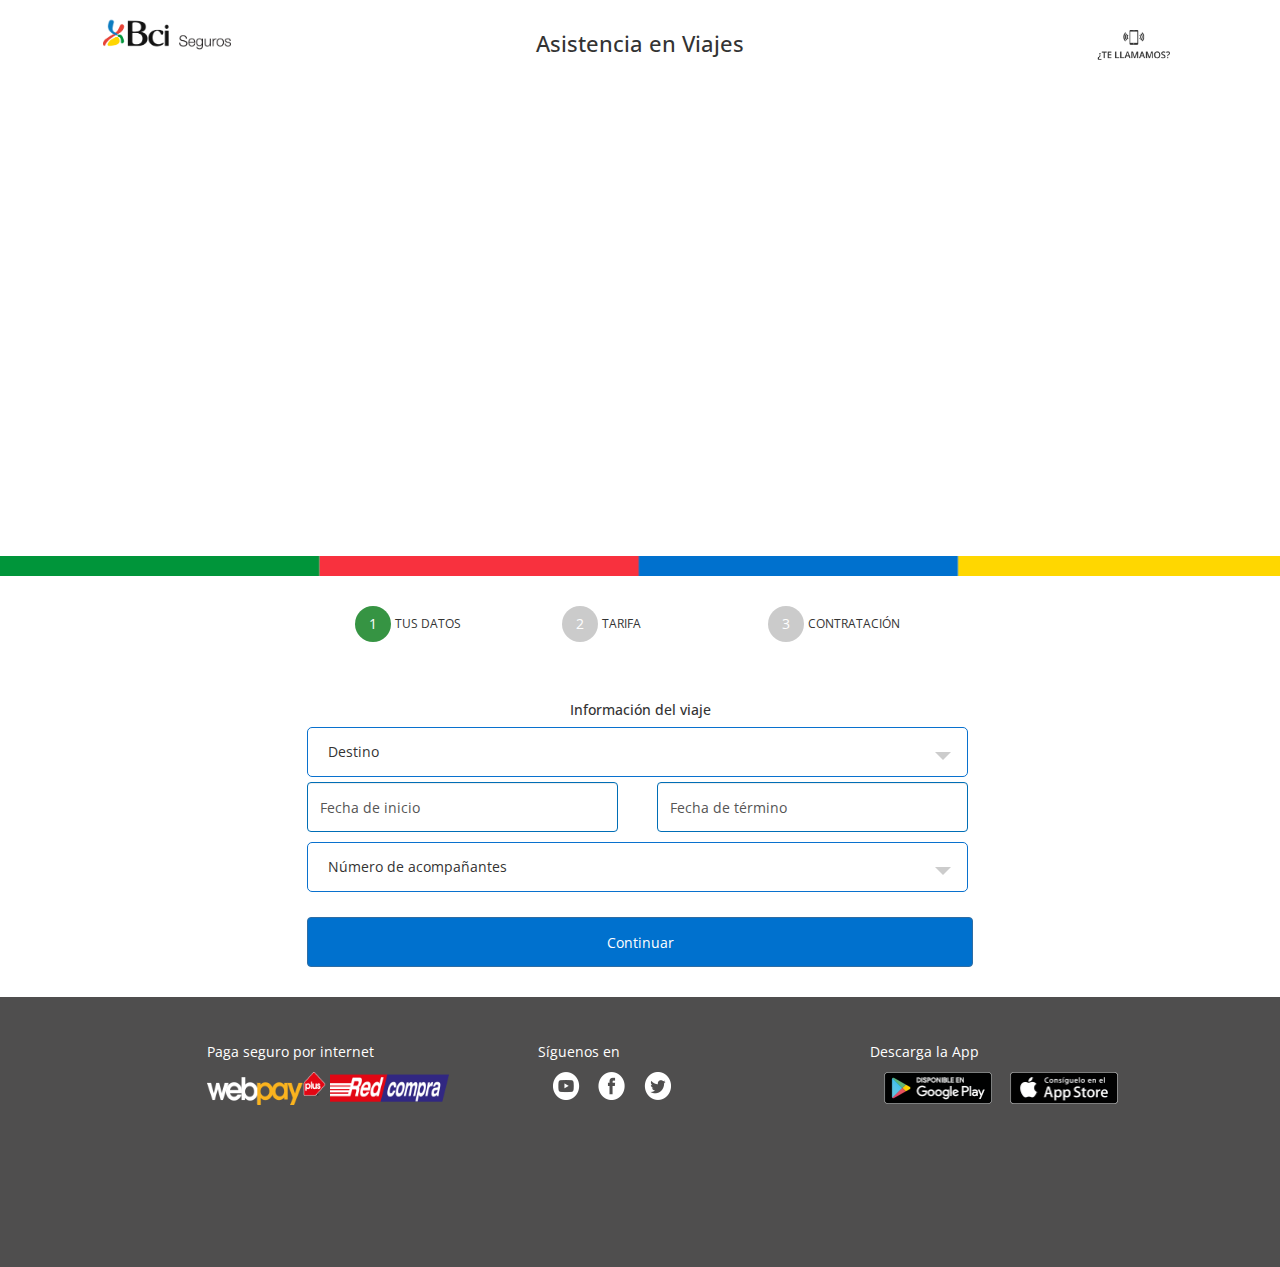
<file: index.html>
<!DOCTYPE html>
<html lang="en">

<head>
  <meta charset="utf-8">
  <meta http-equiv="X-UA-Compatible" content="IE=edge">
  <meta name="viewport" content="width=device-width, initial-scale=1">
  <meta name="description" content="Cotiza y contrata 100% online tu seguro automotriz con la compañía líder del mercado."
  />
  <meta name="author" content="Aceleración Labs">
  <title>Asistencia en Viajes</title>

  <!-- Bootstrap Core CSS -->
  <link href="css/bootstrap.min.css" rel="stylesheet">
          <link href="css/datepicker.css" rel="stylesheet">


  <!-- Custom CSS -->
  <link href="css/modern-business.css" rel="stylesheet">
  <link href="css/main.css" rel="stylesheet">

  <!-- Custom Fonts -->
  <link href="font-awesome/css/font-awesome.min.css" rel="stylesheet" type="text/css">

  <!-- HTML5 Shim and Respond.js IE8 support of HTML5 elements and media queries -->
  <!-- WARNING: Respond.js doesn't work if you view the page via file:// -->
  <!--[if lt IE 9]>
        <script src="https://oss.maxcdn.com/libs/html5shiv/3.7.0/html5shiv.js"></script>
        <script src="https://oss.maxcdn.com/libs/respond.js/1.4.2/respond.min.js"></script>
    <![endif]-->

</head>

<body>
  <!-- Fixed header desktop -->
  <nav id="navbar-desktop" class="navbar navbar-fixed-top">
    <div class="container">
      <div class="row">
        <div class="col-sm-4 col-md-4 col-lg-4">
          <a class="navbar-brand" href="index.html"> 
            <img src="assets/logo-bciseguros.png" alt="BCI Seguros"> 
          </a>
        </div>

        <div class="col-sm-4 col-md-4 col-lg-4 maintitle-desktop">
          <h1>Asistencia en Viajes</h1>
        </div>

        <div class="col-sm-4 col-md-4 col-lg-4 notificaton-bar">
          <div class="notice pull-right">
            <a class="navbar-brand callme" href="#"> 
              <img src="assets/tellamamos.png" alt="Te llamamos"> 
            </a>
            <div>
              <form>
                <h3>¿Quieres que te contactemos a este u otro número?</h3>

                <input type="text" id="phone" required data-validation-required-message="Por favor ingresa tu celular." placeholder="Celular"
                  autofocus>

                <!-- For success/fail messages -->
                <a href="seleccion.html" class="btn" role="button"><i class="fa fa-phone" aria-hidden="true"></i> Quiero que me llamen</a>
                <br/>
                <br/>
                <p>Te contactaremos de lunes a viernes de 9:00 a 18:00 hrs.</p>
                <p>También puedes llamar al siguiente número, de lunes a viernes en horario de oficina</p>
                <p>Llamar +56 2 26799694</p>
              </form>
            </div>
          </div>
        </div>
      </div>
    </div>
    <!-- /.container -->
  </nav>

  <!-- Fixed header mobile -->
  <nav id="navbar-mobile" class="navbar navbar-fixed-top">
    <div class="container-fluid white-bg">
      <!-- Brand and title get grouped for better mobile display -->
      <div class="navbar-header col-xs-6 col-sm-6">
        <a class="navbar-brand" href="#">
          <img src="assets/logo-bciseguros.png" alt="BCI Seguros">
        </a>
      </div>
      <div class="pull-right">
        <a class="navbar-brand" href="contacto.html">
          <img src="assets/tellamamos.png" alt="Te llamamos">
        </a>
      </div>
      <div class="container-fluid maintitle">
        <h1>Asistencia en Viajes</h1>
      </div>
    </div>
    <!-- /.container -->
  </nav>

  <!-- Header Carousel -->
  <header id="myCarousel-home" class="carousel slide">
    <!-- Indicators -->
    <ol class="carousel-indicators">
      <li data-target="#myCarousel" data-slide-to="0" class="active"></li>
      <li data-target="#myCarousel" data-slide-to="1"></li>
      <li data-target="#myCarousel" data-slide-to="2"></li>
    </ol>

    <!-- Wrapper for slides -->
    <div class="carousel-inner">
      <div class="item active">
        <div class="fill" style="background-image:url('http://placehold.it/1900x1080&text=Slide One');"></div>
        <div class="carousel-caption"></div>
      </div>
      <div class="item">
        <div class="fill" style="background-image:url('http://placehold.it/1900x1080&text=Slide Two');"></div>
        <div class="carousel-caption"></div>
      </div>
      <div class="item">
        <div class="fill" style="background-image:url('http://placehold.it/1900x1080&text=Slide Three');"></div>
        <div class="carousel-caption"></div>
      </div>
    </div>
  </header>

  <!-- Page Content -->
  <div class="container page-content">
    <div class="container">
      <div class="breadcrumb row">
        <div class="col-sm-4 col-md-4 col-lg-4 nopadding">
          <div class="numberCircle">1</div>
          <div>
            <a href="index.html">
              <p> TUS DATOS</p>
            </a>
          </div>
        </div>
        <div class="col-sm-4 col-md-4 col-lg-4 nopadding">
          <div class="numberCircle_off">2</div>
          <div>
            <a href="tarifas.html">
              <p> TARIFA</p>
            </a>
          </div>
        </div>
        <div class="col-sm-4 col-md-4 col-lg-4 nopadding">
          <div class="numberCircle_off">3</div>
          <div>
            <a href="plan-de-viaje.html">
              <p> CONTRATACIÓN</p>
            </a>
          </div>
        </div>
      </div>
    </div>

    <h3>Información del viaje</h3>

    <div class="form-container">
      <form name="sentMessage" id="contactForm" novalidate>
        <div class="dropdown form-control-inline">
          <button class="btn-dropdown dropdown-toggle" type="button" data-toggle="dropdown">Destino
  <span class="caret"></span></button>
          <ul class="dropdown-menu">
            <li><a href="#">Opción 1</a></li>
            <li><a href="#">Opción 2</a></li>
            <li class="divider"></li>
            <li><a href="#">Opción 3</a></li>
          </ul>
        </div>

        <div class="control-group ">
          <div class="controls form-control-inline">
          <input value="Fecha de inicio"  style="width:47%;" type="text"/ id="datepicker" class="datetimepicker">
          <input value="Fecha de término" style="width:47%; float: right;" type="text"/ id="datepicker2">
            <p class="help-block"></p>
          </div>
        </div>

        <div class="dropdown form-control-inline">
          <button class="btn-dropdown dropdown-toggle" type="button" data-toggle="dropdown">Número de acompañantes
  <span class="caret"></span></button>
          <ul class="dropdown-menu">
            <li><a href="#">Opción 1</a></li>
            <li><a href="#">Opción 2</a></li>
            <li class="divider"></li>
            <li><a href="#">Opción 3</a></li>
          </ul>
        </div>
        <div id="success"></div>
        <!-- For success/fail messages -->
        <a href="plan-de-viaje.html" class="btn btn-primary next-button" role="button">Continuar</a>
      </form>
    </div>
  </div>

  <!-- Footer -->
  <div class="container bc-footer">
    <footer>
      <div class="container container-footer">
        <div class="bc-footer-item pagaseguro">
          <p>Paga seguro por internet</p>
          <a href="#">  <img src="assets/webpay.png" alt="WebPay"> </a>
          <a href="#">  <img src="assets/redcompra.png" alt="RedCompra"> </a>
        </div>
        <div id="socialmedia" class="bc-footer-item">
          <p>Síguenos en</p>
          <a href="#" class="socialmedia">  <img src="assets/sm1.png" alt="sm1"> </a>
          <a href="#" class="socialmedia">  <img src="assets/sm2.png" alt="sm2"> </a>
          <a href="#" class="socialmedia">  <img src="assets/sm3.png" alt="sm3"> </a>
        </div>
        <div id="appdownload" class="bc-footer-item">
          <p>Descarga la App</p>
          <a href="#" class="appdownload">  <img src="assets/googleplay.png" alt="Google Play"> </a>
          <a href="#" class="appdownload">  <img src="assets/appstore.png" alt="App Store"> </a>
        </div>
      </div>
    </footer>
  </div>
  <!-- /.container -->

  <!-- jQuery -->
  <script src="js/jquery.js"></script>
    <script type="text/javascript" src="js/bootstrap-datepicker.js" charset="UTF-8"></script>
  <script type="text/javascript" src="js/bootstrap-datepicker.es.js" charset="UTF-8"></script>

  <!-- Bootstrap Core JavaScript -->
  <script src="js/bootstrap.min.js"></script>

  <!-- Script to Activate the Carousel -->
  <script>
    $('.carousel').carousel({
      interval: 5000 //changes the speed
    })
  </script>
    <script>
    $(".picker").on("change", function() {
      var date = $(this).val();
      $(".date").val(date); 
    })
    $( document ).ready(function() {
      $('#datepicker').datepicker();
      $('#datepicker2').datepicker();
    });
</script>
</body>

</html>
</file>
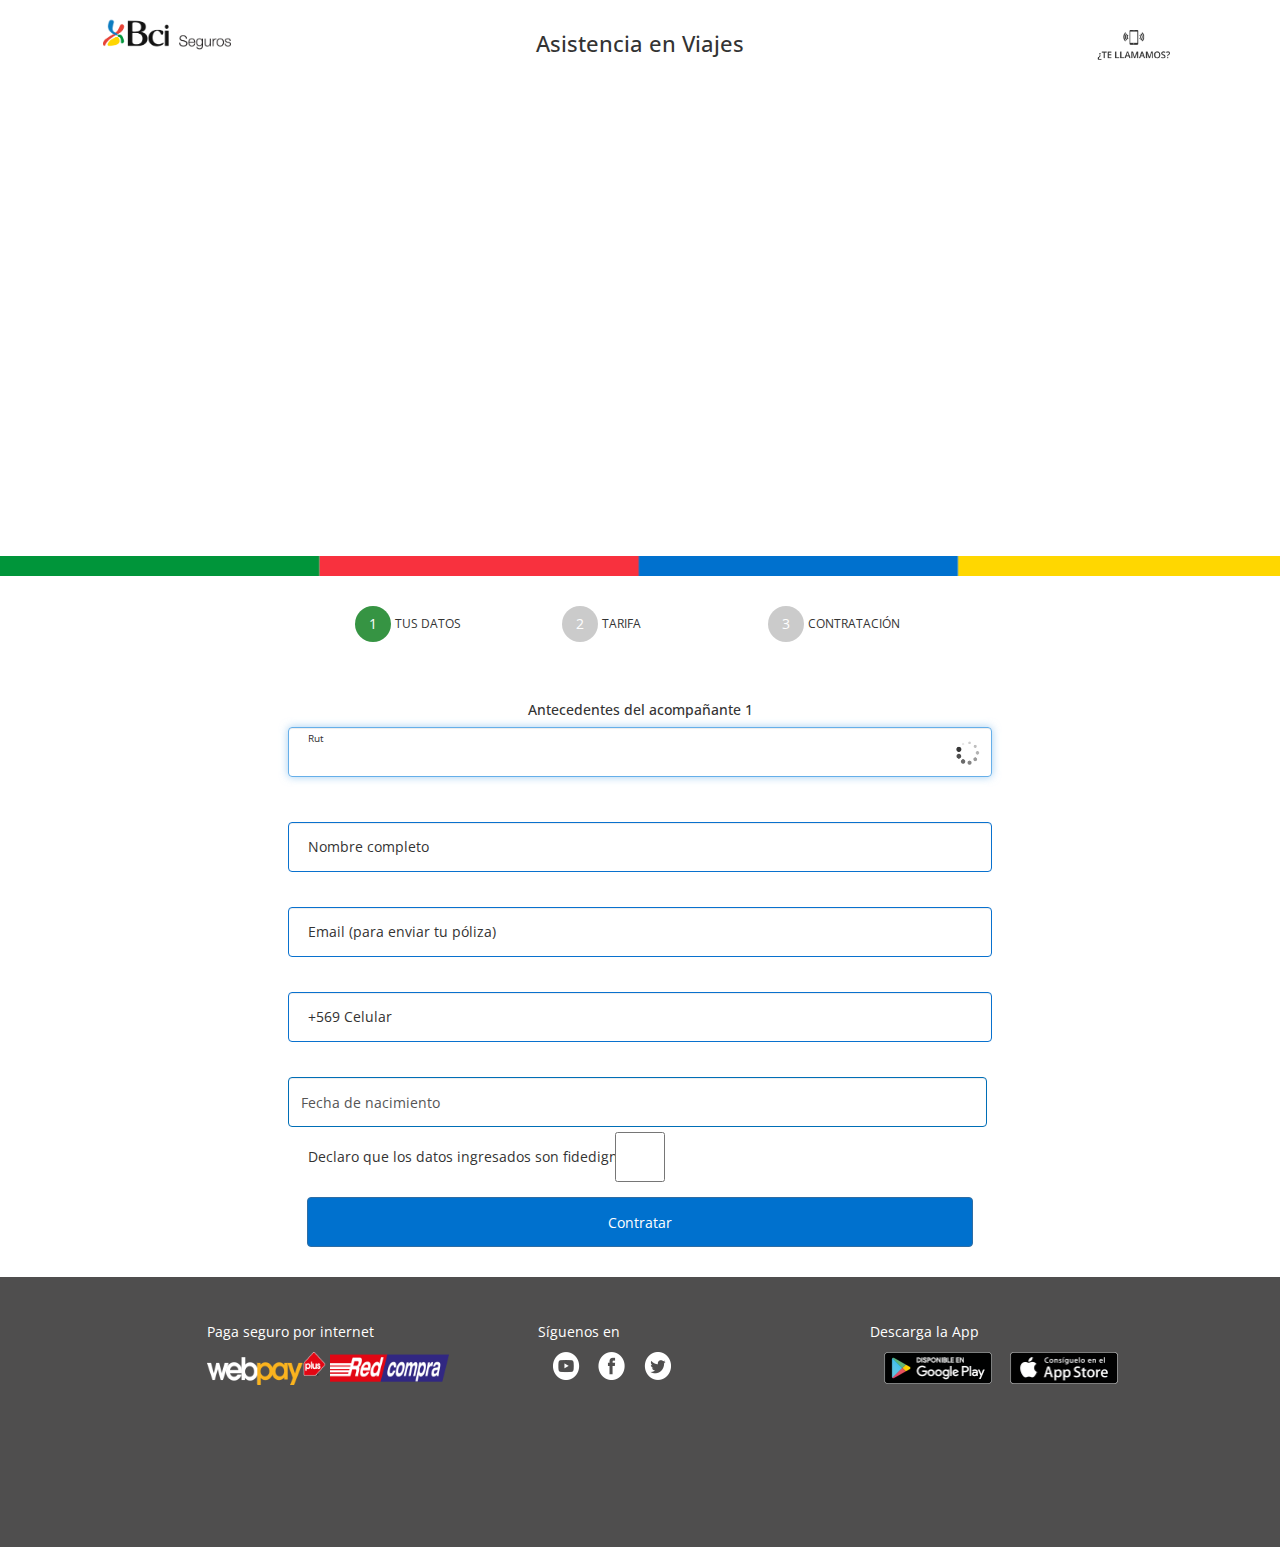
<file: antecedentes-acompanante.html>
<!DOCTYPE html>
<html lang="en">

<head>
  <meta charset="utf-8">
  <meta http-equiv="X-UA-Compatible" content="IE=edge">
  <meta name="viewport" content="width=device-width, initial-scale=1">
  <meta name="description" content="Cotiza y contrata 100% online tu seguro automotriz con la compañía líder del mercado."
  />
  <meta name="author" content="Aceleración Labs">
  <title>Asistencia en Viajes</title>

  <!-- Bootstrap Core CSS -->
  <link href="css/bootstrap.min.css" rel="stylesheet">
              <link href="css/datepicker.css" rel="stylesheet">


  <!-- Custom CSS -->
  <link href="css/modern-business.css" rel="stylesheet">
  <link href="css/main.css" rel="stylesheet">

  <!-- Custom Fonts -->
  <link href="font-awesome/css/font-awesome.min.css" rel="stylesheet" type="text/css">

  <!-- HTML5 Shim and Respond.js IE8 support of HTML5 elements and media queries -->
  <!-- WARNING: Respond.js doesn't work if you view the page via file:// -->
  <!--[if lt IE 9]>
        <script src="https://oss.maxcdn.com/libs/html5shiv/3.7.0/html5shiv.js"></script>
        <script src="https://oss.maxcdn.com/libs/respond.js/1.4.2/respond.min.js"></script>
    <![endif]-->

</head>

<body>
  <!-- Fixed header desktop -->
  <nav id="navbar-desktop" class="navbar navbar-fixed-top">
    <div class="container">
      <div class="row">
        <div class="col-sm-4 col-md-4 col-lg-4">
          <a class="navbar-brand" href="index.html"> 
            <img src="assets/logo-bciseguros.png" alt="BCI Seguros"> 
          </a>
        </div>

        <div class="col-sm-4 col-md-4 col-lg-4 maintitle-desktop">
          <h1>Asistencia en Viajes</h1>
        </div>

        <div class="col-sm-4 col-md-4 col-lg-4 notificaton-bar">
          <div class="notice pull-right">
            <a class="navbar-brand callme" href="#"> 
              <img src="assets/tellamamos.png" alt="Te llamamos"> 
            </a>
            <div>
              <form>
                <h3>¿Quieres que te contactemos a este u otro número?</h3>

                <input type="text" id="phone" required data-validation-required-message="Por favor ingresa tu celular." placeholder="Celular"
                  autofocus>

                <!-- For success/fail messages -->
                <a href="seleccion.html" class="btn" role="button"><i class="fa fa-phone" aria-hidden="true"></i> Quiero que me llamen</a>
                <br/>
                <br/>
                <p>Te contactaremos de lunes a viernes de 9:00 a 18:00 hrs.</p>
                <p>También puedes llamar al siguiente número, de lunes a viernes en horario de oficina</p>
                <p>Llamar +56 2 26799694</p>
              </form>
            </div>
          </div>
        </div>
      </div>
    </div>
    <!-- /.container -->
  </nav>

  <!-- Fixed header mobile -->
  <nav id="navbar-mobile" class="navbar navbar-fixed-top">
    <div class="container-fluid white-bg">
      <!-- Brand and title get grouped for better mobile display -->
      <div class="navbar-header col-xs-6 col-sm-6">
        <a class="navbar-brand" href="#">
          <img src="assets/logo-bciseguros.png" alt="BCI Seguros">
        </a>
      </div>
      <div class="pull-right">
        <a class="navbar-brand" href="contacto.html">
          <img src="assets/tellamamos.png" alt="Te llamamos">
        </a>
      </div>
      <div class="container-fluid maintitle">
        <h1>Asistencia en Viajes</h1>
      </div>
    </div>
    <!-- /.container -->
  </nav>

  <!-- Header Carousel -->
  <header id="myCarousel-home" class="carousel slide">
    <!-- Indicators -->
    <ol class="carousel-indicators">
      <li data-target="#myCarousel" data-slide-to="0" class="active"></li>
      <li data-target="#myCarousel" data-slide-to="1"></li>
      <li data-target="#myCarousel" data-slide-to="2"></li>
    </ol>

    <!-- Wrapper for slides -->
    <div class="carousel-inner">
      <div class="item active">
        <div class="fill" style="background-image:url('http://placehold.it/1900x1080&text=Slide One');"></div>
        <div class="carousel-caption"></div>
      </div>
      <div class="item">
        <div class="fill" style="background-image:url('http://placehold.it/1900x1080&text=Slide Two');"></div>
        <div class="carousel-caption"></div>
      </div>
      <div class="item">
        <div class="fill" style="background-image:url('http://placehold.it/1900x1080&text=Slide Three');"></div>
        <div class="carousel-caption"></div>
      </div>
    </div>
  </header>

  <!-- Page Content -->
  <div class="container page-content">
    <div class="container">
      <div class="breadcrumb row">
        <div class="col-sm-4 col-md-4 col-lg-4 nopadding">
          <div class="numberCircle">1</div>
          <div>
            <a href="index.html">
              <p> TUS DATOS</p>
            </a>
          </div>
        </div>
        <div class="col-sm-4 col-md-4 col-lg-4 nopadding">
          <div class="numberCircle_off">2</div>
          <div>
            <a href="tarifas.html">
              <p> TARIFA</p>
            </a>
          </div>
        </div>
        <div class="col-sm-4 col-md-4 col-lg-4 nopadding">
          <div class="numberCircle_off">3</div>
          <div>
            <a href="plan-de-viaje.html">
              <p> CONTRATACIÓN</p>
            </a>
          </div>
        </div>
      </div>
    </div>




    <div class="form-container">
      <form name="sentMessage" id="contactForm" novalidate>

       

        <div class="center">
          <h3>Antecedentes del acompañante 1</h3>
        </div>



        <div class="control-group form-group">
          <div class="controls">
            <input type="text" class="form-control loading" id="name" required data-validation-required-message="Por favor ingresa tu Rut."
              autofocus> <span class="floating-label">Rut</span>

            <p class="help-block"></p>
          </div>
        </div>
        <div class="control-group form-group">
          <div class="controls">
            <input type="text" class="form-control" id="text" required data-validation-required-message="Por favor ingresa tu Nombre completo.">            <span class="floating-label">Nombre completo</span>
          </div>
        </div>
        <div class="control-group form-group">
          <div class="controls">
            <input type="email" class="form-control" id="email" required data-validation-required-message="Por favor ingresa tu Email.">
            <span
              class="floating-label">Email (para enviar tu póliza)</span>
          </div>
        </div>
        <div class="control-group form-group">
          <div class="controls">
            <input type="tel" class="form-control" id="phone" required data-validation-required-message="Por favor ingresa tu teléfono.">
            <span
              class="floating-label">+569 Celular</span>
          </div>
        </div>

      

        <div class="control-group ">
          <div class="controls form-control-inline">
          <input value="Fecha de nacimiento"  style="width:100%;" type="text"/ id="datepicker" class="datetimepicker">
            <p class="help-block"></p>
          </div>
        </div>

 <div class="checkbox">
          <label><input type="checkbox" value="" style="float: left; margin-top: -15px;">Declaro que los datos ingresados son fidedignos.</label>
        </div>

        <div id="success"></div>
        <!-- For success/fail messages -->
        <a href="confirmacion.html" class="btn btn-primary next-button" role="button">Contratar</a>

      </form>
    </div>



  </div>
  <!-- Footer -->
  <div class="container bc-footer">
    <footer>
      <div class="container container-footer">
        <div class="bc-footer-item pagaseguro">
          <p>Paga seguro por internet</p>
          <a href="#">  <img src="assets/webpay.png" alt="WebPay"> </a>
          <a href="#">  <img src="assets/redcompra.png" alt="RedCompra"> </a>
        </div>
        <div id="socialmedia" class="bc-footer-item">
          <p>Síguenos en</p>
          <a href="#" class="socialmedia">  <img src="assets/sm1.png" alt="sm1"> </a>
          <a href="#" class="socialmedia">  <img src="assets/sm2.png" alt="sm2"> </a>
          <a href="#" class="socialmedia">  <img src="assets/sm3.png" alt="sm3"> </a>
        </div>
        <div id="appdownload" class="bc-footer-item">
          <p>Descarga la App</p>
          <a href="#" class="appdownload">  <img src="assets/googleplay.png" alt="Google Play"> </a>
          <a href="#" class="appdownload">  <img src="assets/appstore.png" alt="App Store"> </a>
        </div>
      </div>
    </footer>
  </div>
  <!-- /.container -->

  <!-- jQuery -->
  <script src="js/jquery.js"></script>
    <script type="text/javascript" src="js/bootstrap-datepicker.js" charset="UTF-8"></script>
  <script type="text/javascript" src="js/bootstrap-datepicker.es.js" charset="UTF-8"></script>

  <!-- Bootstrap Core JavaScript -->
  <script src="js/bootstrap.min.js"></script>

  <!-- Script to Activate the Carousel -->
  <script>
    $('.carousel').carousel({
      interval: 5000 //changes the speed
    })
  </script>
    <script>
    $(".picker").on("change", function() {
      var date = $(this).val();
      $(".date").val(date); 
    })
    $( document ).ready(function() {
      $('#datepicker').datepicker();
      $('#datepicker2').datepicker();
    });
</script>
</body>

</html>
</file>
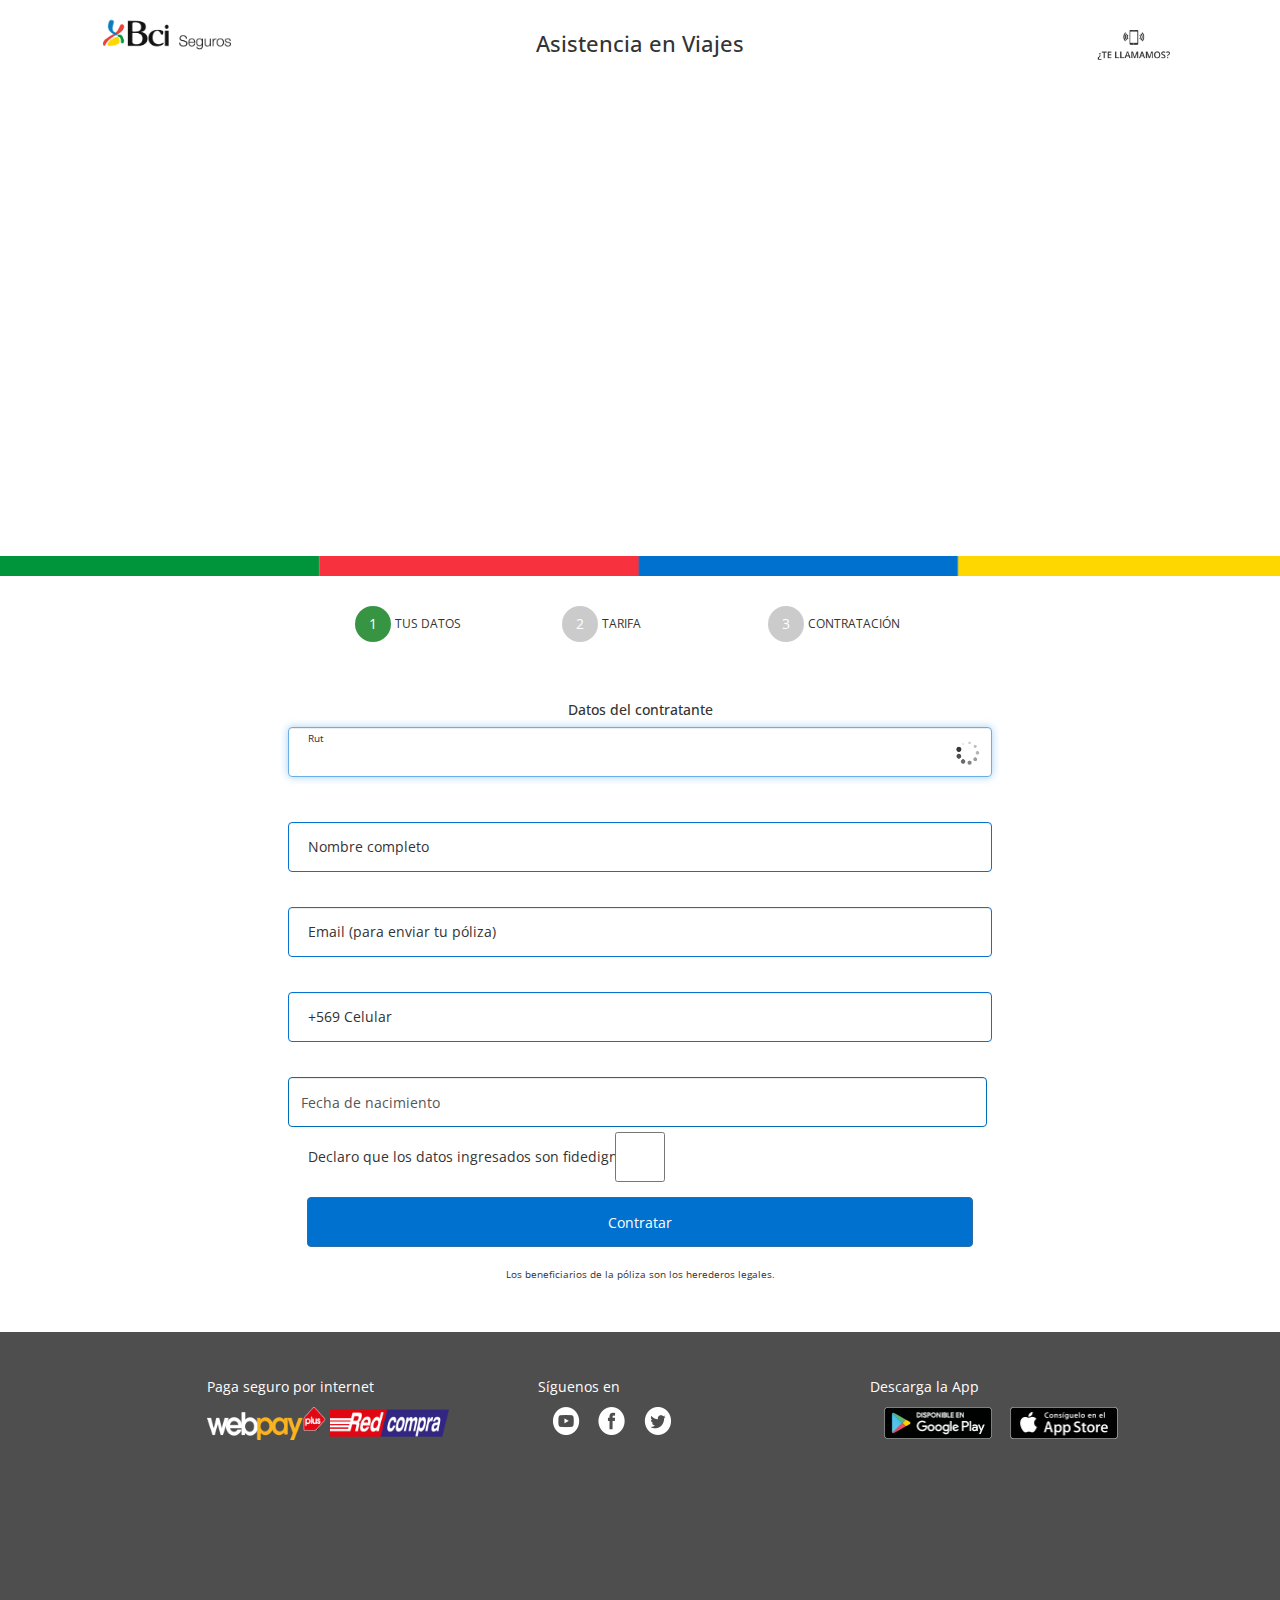
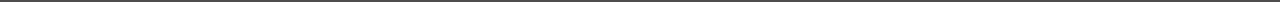
<file: antecedentes.html>
<!DOCTYPE html>
<html lang="en">

<head>
  <meta charset="utf-8">
  <meta http-equiv="X-UA-Compatible" content="IE=edge">
  <meta name="viewport" content="width=device-width, initial-scale=1">
  <meta name="description" content="Cotiza y contrata 100% online tu seguro automotriz con la compañía líder del mercado."
  />
  <meta name="author" content="Aceleración Labs">
  <title>Asistencia en Viajes</title>

  <!-- Bootstrap Core CSS -->
  <link href="css/bootstrap.min.css" rel="stylesheet">
            <link href="css/datepicker.css" rel="stylesheet">


  <!-- Custom CSS -->
  <link href="css/modern-business.css" rel="stylesheet">
  <link href="css/main.css" rel="stylesheet">

  <!-- Custom Fonts -->
  <link href="font-awesome/css/font-awesome.min.css" rel="stylesheet" type="text/css">

  <!-- HTML5 Shim and Respond.js IE8 support of HTML5 elements and media queries -->
  <!-- WARNING: Respond.js doesn't work if you view the page via file:// -->
  <!--[if lt IE 9]>
        <script src="https://oss.maxcdn.com/libs/html5shiv/3.7.0/html5shiv.js"></script>
        <script src="https://oss.maxcdn.com/libs/respond.js/1.4.2/respond.min.js"></script>
    <![endif]-->

</head>

<body>
  <!-- Fixed header desktop -->
  <nav id="navbar-desktop" class="navbar navbar-fixed-top">
    <div class="container">
      <div class="row">
        <div class="col-sm-4 col-md-4 col-lg-4">
          <a class="navbar-brand" href="index.html"> 
            <img src="assets/logo-bciseguros.png" alt="BCI Seguros"> 
          </a>
        </div>

        <div class="col-sm-4 col-md-4 col-lg-4 maintitle-desktop">
          <h1>Asistencia en Viajes</h1>
        </div>

        <div class="col-sm-4 col-md-4 col-lg-4 notificaton-bar">
          <div class="notice pull-right">
            <a class="navbar-brand callme" href="#"> 
              <img src="assets/tellamamos.png" alt="Te llamamos"> 
            </a>
            <div>
              <form>
                <h3>¿Quieres que te contactemos a este u otro número?</h3>

                <input type="text" id="phone" required data-validation-required-message="Por favor ingresa tu celular." placeholder="Celular"
                  autofocus>

                <!-- For success/fail messages -->
                <a href="seleccion.html" class="btn" role="button"><i class="fa fa-phone" aria-hidden="true"></i> Quiero que me llamen</a>
                <br/>
                <br/>
                <p>Te contactaremos de lunes a viernes de 9:00 a 18:00 hrs.</p>
                <p>También puedes llamar al siguiente número, de lunes a viernes en horario de oficina</p>
                <p>Llamar +56 2 26799694</p>
              </form>
            </div>
          </div>
        </div>
      </div>
    </div>
    <!-- /.container -->
  </nav>

  <!-- Fixed header mobile -->
  <nav id="navbar-mobile" class="navbar navbar-fixed-top">
    <div class="container-fluid white-bg">
      <!-- Brand and title get grouped for better mobile display -->
      <div class="navbar-header col-xs-6 col-sm-6">
        <a class="navbar-brand" href="#">
          <img src="assets/logo-bciseguros.png" alt="BCI Seguros">
        </a>
      </div>
      <div class="pull-right">
        <a class="navbar-brand" href="contacto.html">
          <img src="assets/tellamamos.png" alt="Te llamamos">
        </a>
      </div>
      <div class="container-fluid maintitle">
        <h1>Asistencia en Viajes</h1>
      </div>
    </div>
    <!-- /.container -->
  </nav>

  <!-- Header Carousel -->
  <header id="myCarousel-home" class="carousel slide">
    <!-- Indicators -->
    <ol class="carousel-indicators">
      <li data-target="#myCarousel" data-slide-to="0" class="active"></li>
      <li data-target="#myCarousel" data-slide-to="1"></li>
      <li data-target="#myCarousel" data-slide-to="2"></li>
    </ol>

    <!-- Wrapper for slides -->
    <div class="carousel-inner">
      <div class="item active">
        <div class="fill" style="background-image:url('http://placehold.it/1900x1080&text=Slide One');"></div>
        <div class="carousel-caption"></div>
      </div>
      <div class="item">
        <div class="fill" style="background-image:url('http://placehold.it/1900x1080&text=Slide Two');"></div>
        <div class="carousel-caption"></div>
      </div>
      <div class="item">
        <div class="fill" style="background-image:url('http://placehold.it/1900x1080&text=Slide Three');"></div>
        <div class="carousel-caption"></div>
      </div>
    </div>
  </header>

  <!-- Page Content -->
  <div class="container page-content">
    <div class="container">
      <div class="breadcrumb row">
        <div class="col-sm-4 col-md-4 col-lg-4 nopadding">
          <div class="numberCircle">1</div>
          <div>
            <a href="index.html">
              <p> TUS DATOS</p>
            </a>
          </div>
        </div>
        <div class="col-sm-4 col-md-4 col-lg-4 nopadding">
          <div class="numberCircle_off">2</div>
          <div>
            <a href="tarifas.html">
              <p> TARIFA</p>
            </a>
          </div>
        </div>
        <div class="col-sm-4 col-md-4 col-lg-4 nopadding">
          <div class="numberCircle_off">3</div>
          <div>
            <a href="plan-de-viaje.html">
              <p> CONTRATACIÓN</p>
            </a>
          </div>
        </div>
      </div>
    </div>




    <div class="form-container">
      <form name="sentMessage" id="contactForm" novalidate>

       

        <div class="center">
          <h3>Datos del contratante</h3>
        </div>



        <div class="control-group form-group">
          <div class="controls">
            <input type="text" class="form-control loading" id="name" required data-validation-required-message="Por favor ingresa tu Rut."
              autofocus> <span class="floating-label">Rut</span>

            <p class="help-block"></p>
          </div>
        </div>
        <div class="control-group form-group">
          <div class="controls">
            <input type="text" class="form-control" id="text" required data-validation-required-message="Por favor ingresa tu Nombre completo.">            <span class="floating-label">Nombre completo</span>
          </div>
        </div>
        <div class="control-group form-group">
          <div class="controls">
            <input type="email" class="form-control" id="email" required data-validation-required-message="Por favor ingresa tu Email.">
            <span
              class="floating-label">Email (para enviar tu póliza)</span>
          </div>
        </div>
        <div class="control-group form-group">
          <div class="controls">
            <input type="tel" class="form-control" id="phone" required data-validation-required-message="Por favor ingresa tu teléfono.">
            <span
              class="floating-label">+569 Celular</span>
          </div>
        </div>

      

        <div class="control-group ">
          <div class="controls form-control-inline">
          <input value="Fecha de nacimiento"  style="width:100%;" type="text"/ id="datepicker" class="datetimepicker">
            <p class="help-block"></p>
          </div>
        </div>

 <div class="checkbox checkbox-text">
          <label><input type="checkbox" value="" style="float: left; margin-top: -15px;">Declaro que los datos ingresados son fidedignos.</label>
        </div>

        

        <div id="success"></div>
        <!-- For success/fail messages -->
        <a href="antecedentes-acompanante.html" class="btn btn-primary next-button" role="button">Contratar</a>

      </form>
    </div>


<div class="disclaimer">
  <p>
    Los beneficiarios de la póliza son los herederos legales.
<p>
  </div>

  </div>
  <!-- Footer -->
  <div class="container bc-footer">
    <footer>
      <div class="container container-footer">
        <div class="bc-footer-item pagaseguro">
          <p>Paga seguro por internet</p>
          <a href="#">  <img src="assets/webpay.png" alt="WebPay"> </a>
          <a href="#">  <img src="assets/redcompra.png" alt="RedCompra"> </a>
        </div>
        <div id="socialmedia" class="bc-footer-item">
          <p>Síguenos en</p>
          <a href="#" class="socialmedia">  <img src="assets/sm1.png" alt="sm1"> </a>
          <a href="#" class="socialmedia">  <img src="assets/sm2.png" alt="sm2"> </a>
          <a href="#" class="socialmedia">  <img src="assets/sm3.png" alt="sm3"> </a>
        </div>
        <div id="appdownload" class="bc-footer-item">
          <p>Descarga la App</p>
          <a href="#" class="appdownload">  <img src="assets/googleplay.png" alt="Google Play"> </a>
          <a href="#" class="appdownload">  <img src="assets/appstore.png" alt="App Store"> </a>
        </div>
      </div>
    </footer>
  </div>
  <!-- /.container -->

  <!-- jQuery -->
  <script src="js/jquery.js"></script>
    <script type="text/javascript" src="js/bootstrap-datepicker.js" charset="UTF-8"></script>
  <script type="text/javascript" src="js/bootstrap-datepicker.es.js" charset="UTF-8"></script>

  <!-- Bootstrap Core JavaScript -->
  <script src="js/bootstrap.min.js"></script>

  <!-- Script to Activate the Carousel -->
  <script>
    $('.carousel').carousel({
      interval: 5000 //changes the speed
    })
  </script>
    <script>
    $(".picker").on("change", function() {
      var date = $(this).val();
      $(".date").val(date); 
    })
    $( document ).ready(function() {
      $('#datepicker').datepicker();
      $('#datepicker2').datepicker();
    });
</script>
</body>

</html>
</file>
<file: css/main.css>
@charset "UTF-8";

/* CSS Document */


/*main-items*/

@import url('https://fonts.googleapis.com/css?family=Open+Sans');
body {
    font-family: 'Open Sans', sans-serif;
    background-color: #FFF;
    padding-top: 90px;
}

h3 {
    font-size: 14px;
    color: #333333;
    text-align: center;
}

p {
    color: #333333;
}

form {
    display: flex;
    flex-direction: column;
}


.nomargin {
    margin-left: -15px;
    margin-right: -15px;
}

.container-footer {
    width: 80vw;
}

.container-last {
    width: 55vw;
}

.checkbox label {
    float: left;
    margin-right: 5px;
    margin-left: 0;
    vertical-align: text-bottom;


}
.disclaimer {
    font-size: 10px;
    max-width: 400px;
    text-align: center;
    margin: 20px auto;
}

.bc-footer {
    background-color: #4F4E4E;
    margin: 30px auto 0 auto;
    width: 100vw;
    height: 30vh;
    padding-top: 5vh;
    display: flex;
    justify-content: center;
}

.bc-footer-item {
    padding-left: 5vw;
    width: 100%;
}

.bc-footer img {
    width: 100px;
    height: 100%;
}

.bc-footer p {
    color: #FFF;
}

.modal-body p {
    text-align: center;
    color: #CDCCCC;
    font-size: 15px;
    font-style: regular;
    vertical-align: middle;
}
.modal-body img {
    width: 85%;
    margin: 0 auto;
}

.center {
    width: 100%;
}

.page-content {
    margin-bottom: 30px;
}

.white-bg {
    background-color: #FFF;
}
.pagaseguro {
    display: inline-block;
}

.pagaseguro img {
    width: 119px;
    height: 33px;
    overflow: hidden;
}

.socialmedia img {
    width: 28px;
    height: 28px;
    margin-left: 14px;
}

.appdownload img {
    width: 108px;
    height: 32px;
    margin-left: 14px;
}

.confirmation {
    margin-top: 70px;
    display: flex;
    justify-content: center;
}

.confirmation-h2 {
    font-size: 20px;
    text-align: center;
}

.confirmation i {
    font-size: 60px;
    text-align: center;
    margin: 0 auto;
    flex-grow: 1;
}

.confirmation img {
    margin: 0 auto;
    align-content: middle;
    justify-content: center;
}

#navbar-desktop {
    background-color: #FFF;
    visibility: hidden;
    height: 90px;
    padding-top: 10px;
    vertical-align: middle;
}

#navbar-mobile {
    visibility: visible;
}

#prices-desktop {
    display: none;
}

#prices-mobile {
    display: block;
}

#socialmedia {
    visibility: hidden;
}

#appdownload {
    visibility: hidden;
}

#myCarousel {
    display: none;
}

#noCarousel {
    display: block;
    height: 20px;
}

#plans-desktop {
    display: none;
}

#plans-mobile {
    display: block;
}
.travel-container {
    width: 100%;
    background-color: #F2F2F2;
    padding-top: 20px;
    padding-bottom: 30px;
    justify-content: center;
}
.travel-container h1 {
   font-size: 20px;
   text-align: center;
   padding-bottom: 20px;
   font-weight: bold;
}
.travel-container h2 {
   font-size: 20px;
   text-align: center;
}
.travel-container h3 {
   font-size: 14px;
   text-align: center;
   line-height: 20px;
}
.travel-container-price {
   font-size: 30px;
   font-weight: bold;
}


.navbar-brand {
    padding: 0px;
}

.navbar-brand>img {
    height: 100%;
    padding: 8px;
    width: auto;
    margin-left: 40px;
    margin-right: 40px;
}

.maintitle {
    background-color: #3F3F3F;
    background-image: url(../assets/diagonal.png);
    margin: 50px 0 0 -15px;
    width: 100vw;
}

.maintitle h1 {
    color: #FFFFFF;
    font-size: 22px;
    text-align: center;
    padding-top: 0.5px;
    padding-bottom: 5px;
}

.maintitle-desktop h1 {
    color: #333;
    font-size: 22px;
    text-align: center;
    padding-top: 0.5px;
    padding-bottom: 5px;
}

.breadcrumb {
    padding: 1px;
    margin: 20px -20px;
    background: none;
    align-content: center;
    display: flex;
    justify-content: center;
}

.breadcrumb p {
    vertical-align: middle;
    font-size: 10px;
    line-height: 32px;
    padding-left: 38px;
}

.nopadding {
    padding-right: 0px;
    padding-left: 10px;
    display: inline-block;
    max-width: 32vw;
}

.caret {
    float: right;
    vertical-align: middle;
    margin-top: 10px;
    margin-right: 10px;
    color: #CCC;
    border-top: 8px dashed;
    border-right: 8px solid transparent;
    border-left: 8px solid transparent;
}

.numberCircle {
    border-radius: 50%;
    behavior: url(PIE.htc);
    /* remove if you don't care about IE8 */
    width: 36px;
    height: 36px;
    padding: 8px;
    background: #369443;
    border: none;
    color: #FFF;
    text-align: center;
    font: 18px;
    float: left;
}

.numberCircle_off {
    border-radius: 50%;
    behavior: url(PIE.htc);
    /* remove if you don't care about IE8 */
    width: 36px;
    height: 36px;
    padding: 8px;
    background: #CBCBCB;
    border: none;
    color: #FFF;
    text-align: center;
    font: 18px;
    float: left;
}

hr {
    margin-bottom: 0.5em;
    margin-left: 120px;
    margin-right: auto;
    border-style: solid;
    border-width: 0.005em;
    border-color: #CCC;
    width: 40px;
}

.form-container {
    display: flex;
    margin: 0 auto;
    justify-content: center;
    flex-wrap: wrap;
}

.form-container p {
    text-align: center;
    font-size: 11px;
    margin-top: 10px;
}

.form-container input {
    background-color: transparent;
    border-color: #0971CE;
    height: 50px;
    text-align: left;
    flex-grow: 2;
    width: 90vw;
}

.form-control:valid {
    border-color: #00953A;
    box-shadow: inset 0 1px 1px rgba(0, 0, 0, 0.075), 0 0 2px #33C165;
}

.next-button {
    background-color: #0071CE;
    width: 52vw;
    height: 50px;
    vertical-align: middle;
    margin-top: 20px;
    padding-top: 15px;
    flex-grow: 1;
    align-self: center;
}

.select-button {
    background-color: #0071CE;
    width: 80%;
    height: 50px;
    vertical-align: middle;
    margin-top: 20px;
    padding-top: 15px;
    flex-grow: 1;
    align-self: center;
}

.next-button-plans {
    background-color: #0071CE;
    width: 35vw;
    height: 50px;
    vertical-align: middle;
    margin-top: 20px;
    padding-top: 15px;
}

.next-button-prices {
    background-color: #0071CE;
    width: 50vw;
    height: 50px;
    vertical-align: middle;
    margin-top: 10px;
    margin-bottom: 10px;
    padding-top: 15px;
}

.loading {
    background-color: #ffffff;
    background-image: url("../assets/Loading_icon.gif");
    background-size: 37px 28px;
    background-position: right center;
    background-repeat: no-repeat;
}


/*callme*/

.callme {
    float: right !important;
    height: 50px;
    font-size: 18px;
    line-height: 20px
}

.callme:focus,
.navbar-callme:hover {
    text-decoration: none
}

.navbar-callme>img {
    height: 100%;
    padding: 8px;
    width: auto;
}

.selectcontainer {
    margin: 10px auto 30px auto;
    width: 64vw;
    display: flex;
    justify-content: center;
}

.selectcontainer-item {
    flex-grow: 1;
}

.selectcontainer h3 {
    text-align: center;
    font-size: 16px;
    margin-bottom: 20px;
}

.selectcontainer-deducible {
    margin: 10px auto 30px auto;
    display: inline;
    display: flex;
    justify-content: center;
}

.deducible h3 {
    text-align: center;
    font-size: 14px;
    margin-bottom: 20px;
    padding-left: -10px;
}

.btn-dropdown {
    border: 1px solid #0971CE;
    border-radius: 5px;
    background: none;
    color: #333;
    height: 50px;
    text-align: left;
    padding-left: 14px;
    width: 100%;
    margin-bottom: 5px;
}

.dropdown-left {
    float: left;
}

.dropdown-right {
    float: right;
}

.left {
    float: left;
}

.right {
    float: right;
}

.box-nuevo {
    border: 1.5px solid;
    border-radius: 5px;
    color: #0971CE;
    height: 90px;
    width: 160px;
    background-image: url("../assets/back-nuevo-mobile.png");
    float: left;
}

.box-nuevo-inpage {
    border: 1.5px solid;
    border-radius: 5px;
    color: #0971CE;
    height: 90px;
    width: 160px;
    background-color: #0971CE;
    background-image: url("../assets/back-nuevo-hover-mobile.png");
    float: left;
}

.box-nuevo:hover {
    border-radius: 5px;
    background-color: #0971CE;
    background-image: url("../assets/back-nuevo-hover-mobile.png");
}

.box-usado {
    border: 1.5px solid;
    border-radius: 5px;
    color: #0971CE;
    height: 90px;
    width: 160px;
    background-image: url("../assets/back-usado-mobile.png");
    float: right;
}

.box-usado-inpage {
    border: 1.5px solid;
    border-radius: 5px;
    color: #0971CE;
    height: 90px;
    width: 160px;
    background-color: #0971CE;
    background-image: url("../assets/back-usado-hover-mobile.png");
    float: right;
}

.box-usado:hover {
    border-radius: 5px;
    background-color: #0971CE;
    background-image: url("../assets/back-usado-hover-mobile.png");
}

.box-deducible {
    border: 1.3px solid;
    border-radius: 5px;
    color: #0971CE;
    height: 30px;
    width: 65px;
    float: left;
}

.box-deducible p {
    color: #0971CE;
    text-align: center;
    font-size: 12px;
    vertical-align: middle;
    padding-top: 6px;
}

.box-deducible:hover {
    border-radius: 5px;
    background-color: #0971CE;
}

.box-deducible:hover p {
    color: #FFF;
}

.notificaton-bar {
    background: none;
    padding: 0;
    float: right;
}

.notice {
    position: relative;
    display: inline-block;
    background-color: inherit;
    font-size: 1.5em;
    min-width: 50px;
    padding: 10px 5px;
    text-align: center;
}

.notice div {
    display: none;
    width: 290px;
    padding: 10px;
    font-size: .75em;
    text-align: center;
    background-color: #006EB6;
    position: absolute;
    top: 100%;
    left: -50%;
    margin-left: -75px;
    margin-top: 10px;
}

.notice div h3 {
    color: #FFF;
    font-size: 9px;
}

.notice div p {
    color: #FFF;
    font-size: 9px;
}

.notice div input {
    color: #FFF;
    border: 1px solid #FFF;
    background: none;
    border-radius: 8px;
    margin-bottom: 5px;
    margin-left: 5px;
    width: 250px;
    height: 30px;
    font-size: 10px;
    text-align: center;
}

.notice div a {
    color: #FFF;
    border: 1px solid #FFF;
    background: none;
    border-radius: 8px;
    width: 250px;
    vertical-align: middle;
    padding-top: 8px;
    font-size: 10px;
    margin-left: 5px;
    text-align: center;
}

.notice div a:hover {
    background-color: #FFF;
    color: #333;
}

.notice div input:-webkit-input-placeholder,
textarea::-webkit-input-placeholder {
    color: #FFF;
    font-size: 10px;
    text-align: left;
}

.notice div:before {
    content: '';
    display: block;
    width: 0;
    height: 0;
    border-left: 10px solid transparent;
    border-right: 10px solid transparent;
    border-bottom: 11px solid #006EB6;
    position: absolute;
    top: -10px;
    left: 90%;
    margin-left: -10px;
}

.notice:hover div {
    display: block;
}

@media (min-width:768px) {
    #navbar-desktop {
        visibility: visible;
    }
    #socialmedia {
        visibility: visible;
    }
    #appdownload {
        visibility: visible;
    }
    #navbar-mobile {
        visibility: hidden;
    }
    #myCarousel {
        display: block;
    }
    #plans-desktop {
        display: block;
    }
    #plans-mobile {
        display: none;
    }
    #prices-desktop {
        display: block;
    }
    #prices-mobile {
        display: none;
    }
    #noCarousel {
        visibility: hidden;
    }
   
    .cobertura {
        height: 26vh;
    }
    .breadcrumb {
        width: 50vw;
        padding: 10px;
        margin: 20px auto;
        background: none;
        align-content: center;
        display: flex;
    }
    .breadcrumb p {
        vertical-align: middle;
        font-size: 12px;
        padding: 8px 0px 8px 40px;
        line-height: 20px;
    }
    .box-nuevo {
        border: 1.5px solid;
        border-radius: 10px;
        color: #0971CE;
        height: 102px;
        width: 284px;
        background-image: url("../assets/back-nuevo.png");
        float: left;
    }
    .box-nuevo-inpage {
        border: 1.5px solid;
        border-radius: 10px;
        color: #0971CE;
        height: 102px;
        width: 284px;
        background-color: #0971CE;
        background-image: url("../assets/back-nuevo-hover.png");
        float: left;
    }
    .box-nuevo:hover {
        border-radius: 10px;
        background-color: #0971CE;
        background-image: url("../assets/back-nuevo-hover.png");
    }
    .box-usado {
        border: 1.5px solid;
        border-radius: 10px;
        color: #0971CE;
        height: 102px;
        width: 284px;
        background-image: url("../assets/back-usado.png");
        float: right;
    }
    .box-usado-inpage {
        border: 1.5px solid;
        border-radius: 10px;
        color: #0971CE;
        height: 102px;
        width: 284px;
        background-color: #0971CE;
        background-image: url("../assets/back-usado-hover.png");
        float: right;
    }
    .box-usado:hover {
        border-radius: 10px;
        background-color: #0971CE;
        background-image: url("../assets/back-usado-hover.png");
    }
    .selectcontainer {
        margin: 10px auto 40px auto;
        width: 55vw;
    }
    .selectcontainer-deducible {
        margin: 10px auto 40px auto;
        width: 55vw;
        max-width: 450px;
    }
    .selectcontainer-deducible h3 {
        text-align: center;
        font-size: 16px;
        margin-bottom: 20px;
    }
    .box-deducible {
        border: 1.3px solid;
        border-radius: 5px;
        color: #0971CE;
        height: 40px;
        width: 100px;
        float: left;
    }
    .box-deducible p {
        color: #0971CE;
        text-align: center;
        font-size: 18px;
        vertical-align: middle;
        padding-top: 6px;
    }
    /*carousel controls (perks)*/
    .perks-carousel-control {
        position: absolute;
        top: 0;
        bottom: 0;
        left: 0;
        width: 15%;
        font-size: 20px;
        color: #333;
        text-align: center;
        background-color: rgba(0, 0, 0, 0);
        filter: alpha(opacity=50);
        opacity: .5;
    }
    .perks-carousel-control.left {
        filter: progid:DXImageTransform.Microsoft.gradient(startColorstr='#80000000', endColorstr='#00000000', GradientType=1);
        background-repeat: repeat-x;
    }
    .perks-carousel-control.right {
        right: 0;
        left: auto;
        filter: progid:DXImageTransform.Microsoft.gradient(startColorstr='#00000000', endColorstr='#80000000', GradientType=1);
        background-repeat: repeat-x;
    }
    .perks-carousel-control:hover,
    .perks-carousel-control:focus {
        color: #fff;
        text-decoration: none;
        filter: alpha(opacity=90);
        outline: 0;
        opacity: .9;
    }
    .perks-carousel-control .icon-prev,
    .perks-carousel-control .icon-next,
    .perks-carousel-control .glyphicon-chevron-left,
    .perks-carousel-control .glyphicon-chevron-right {
        position: absolute;
        top: 50%;
        z-index: 5;
        display: inline-block;
        margin-top: -10px;
    }
    .perks-carousel-control .icon-prev,
    .perks-carousel-control .glyphicon-chevron-left {
        left: 50%;
        margin-left: -10px;
    }
    .perks-carousel-control .icon-next,
    .perks-carousel-control .glyphicon-chevron-right {
        right: 50%;
        margin-right: -10px;
    }
    .perks-carousel-control .icon-prev,
    .perks-carousel-control .icon-next {
        width: 20px;
        height: 20px;
        font-family: serif;
        line-height: 1;
    }
    .perks-carousel-control .icon-prev:before {
        content: '\2039';
    }
    .perks-carousel-control .icon-next:before {
        content: '\203a';
    }
    .price-area {
        width: 50vw;
    }
    .price-button {
        width: 400px !important;
        align-self: center;
        margin: 0 auto;
    }
    .price {
        display: block;
        font-size: 40px;
        line-height: 50px;
        width: 50vw;
    }
    .price h3 {
        font-size: 15px;
        line-height: 1%;
        color: #333333;
        text-align: left;
        padding-top: 0px;
    }
    .price h4 {
        display: block;
        font-size: 18px;
        line-height: 30px;
        color: red;
    }
    .price h5 {
        display: block;
        font-size: 40px;
        line-height: 50%;
        color: #333333;
        text-align: left;
        margin-top: 40px;
    }
    span.price--line-through {
        font-size: 20px;
        color: red;
        margin-right: 5px;
        margin-left: 0;
    }
    span.price--line-through {
        background-color: transparent;
        background-image: -webkit-gradient(linear, 19.1% -7.9%, 81% 107.9%, color-stop(0, #F2F2F1), color-stop(.48, #F2F2F1), color-stop(.5, #000), color-stop(.52, #F2F2F1), color-stop(1, #F2F2F1));
        background-image: -webkit-repeating-linear-gradient(287deg, #F2F2F1 0%, #F2F2F1 48%, red 50%, #F2F2F1 52%, #F2F2F1 100%);
        background-image: repeating-linear-gradient(163deg, #F2F2F1 0%, #F2F2F1 48%, red 50%, #F2F2F1 52%, #F2F2F1 100%);
        background-image: -ms-repeating-linear-gradient(287deg, #F2F2F1 0%, #F2F2F1 48%, red 50%, #F2F2F1 52%, #F2F2F1 100%);
    }
    .form-container {
        flex-wrap: nowrap;
    }
    .form-container input {
        width: 55vw;
        flex-grow: 1;
    }
    .container-plans {
        display: flex;
        justify-content: center;
    }
    .item1-plans {
        flex-grow: 1;
    }
    .item2-plans {
        flex-grow: 3;
    }
    #carousel-perks {
        width: 55vw;
    }
    .form-control-inline {
        margin-right: 5px;
        flex-grow: 1;
    }
    .container-footer {
        display: flex;
    }
    .btn-dropdown {
        border: 1px solid #0971CE;
        border-radius: 5px;
        background: none;
        color: #333;
        height: 50px;
        text-align: left;
        padding-left: 20px;
        margin-bottom: 5px;
    }
    .btn-group {
        display: flex;
        justify-content: space-between;
    }
    .price-rci-d h2 {
        color: #333;
        font-size: 24px;
        font-variant-caps: all-small-caps;
        vertical-align: middle;
        line-height: 15px;
    }
    .price-rci-d h3 {
        color: #333;
        font-size: 36px;
        font-weight: bold;
        line-height: 1px;
        vertical-align: middle;
    }
    .price-rci-d h4 {
        color: #333;
        font-size: 20px;
        font-variant-caps: all-small-caps;
        padding-top: 55px;
        padding-bottom: 55px;
        vertical-align: middle;
    }
    .progress {
    margin-top: 20px;
    height: 5px;
    width: 100%;
}
.modal-body img {
    width: 100%;
    margin: 0 auto;
}
}

.progress {
    margin-top: 20px;
    height: 5px;
    width: 85%;
}

.progress-bar {
    width: 0;
    -moz-animation: progress 1.5s forwards ease-out;
    -webkit-animation: progress 1.5s forwards ease-out;
    animation: progress 1.5s forwards ease-out;
    color: #006EB6;
}

@-moz-keyframes progress {
    from {
        width: 0;
    }
    to {
        width: 100%;
    }
}

@-webkit-keyframes progress {
    from {
        width: 0;
    }
    to {
        width: 100%;
    }
}

@keyframes progress {
    from {
        width: 0;
    }
    to {
        width: 100%;
    }
}

::-webkit-input-placeholder {
    /* WebKit, Blink, Edge */
    color: #FFF;
    text-align: center;
}

:-moz-placeholder {
    /* Mozilla Firefox 4 to 18 */
    color: #FFF;
    opacity: 1;
    text-align: left;
}

::-moz-placeholder {
    /* Mozilla Firefox 19+ */
    color: #FFF;
    opacity: 1;
    text-align: left;
}

:-ms-input-placeholder {
    /* Internet Explorer 10-11 */
    color: #FFF;
    text-align: left;
}

::-ms-input-placeholder {
    /* Microsoft Edge */
    color: #FFF;
    text-align: left;
}


.panel-primary {
    border-color: #4E4E4D;
    background-color: #F2F2F1;
}

.panel-primary>.panel-heading {
    color: #fff;
    background-color: #4E4E4D;
    border-color: #4E4E4D;
}

.panel-primary>.panel-heading+.panel-collapse>.panel-body {
    border-top-color: #4E4E4D;
}

.panel-primary>.panel-heading .badge {
    color: #4E4E4D;
    background-color: #fff;
}

.panel-primary>.panel-footer+.panel-collapse>.panel-body {
    border-bottom-color: #4E4E4D;
}

.price-rci h2 {
    color: #333;
    font-size: 16px;
    font-variant-caps: all-small-caps;
    vertical-align: middle;
    line-height: 3px;
}

.price-rci h3 {
    color: #333;
    font-size: 24px;
    font-weight: bold;
    line-height: 1px;
    vertical-align: middle;
}

.price-rci h4 {
    color: #333;
    font-size: 20px;
    font-variant-caps: all-small-caps;
    padding-top: 55px;
    padding-bottom: 55px;
    vertical-align: middle;
}

.price-area {
    width: 50vw;
}

.price-button {
    width: 180px;
}

.price {
    display: block;
    font-size: 40px;
    line-height: 50px;
    width: 50vw;
}

.price h3 {
    font-size: 15px;
    line-height: -10px;
    color: #333333;
    text-align: left;
    padding-top: 0px;
}

.price h4 {
    display: block;
    font-size: 18px;
    line-height: 30px;
    color: red;
}

.price h5 {
    display: block;
    font-size: 35px;
    line-height: 10px;
    color: #333333;
    text-align: left;
    margin-top: 30px;
}

span.price--line-through {
    font-size: 20px;
    color: red;
    margin-right: 5px;
    margin-left: 0;
}

span.price--line-through {
    background-color: transparent;
    background-image: -webkit-gradient(linear, 19.1% -7.9%, 81% 107.9%, color-stop(0, #F2F2F1), color-stop(.48, #F2F2F1), color-stop(.5, #000), color-stop(.52, #F2F2F1), color-stop(1, #F2F2F1));
    background-image: -webkit-repeating-linear-gradient(287deg, #F2F2F1 0%, #F2F2F1 48%, red 50%, #F2F2F1 52%, #F2F2F1 100%);
    background-image: repeating-linear-gradient(163deg, #F2F2F1 0%, #F2F2F1 48%, red 50%, #F2F2F1 52%, #F2F2F1 100%);
    background-image: -ms-repeating-linear-gradient(287deg, #F2F2F1 0%, #F2F2F1 48%, red 50%, #F2F2F1 52%, #F2F2F1 100%);
}

.items-carousel {
    height: 100px;
}

.carousel-control {
    position: absolute;
    top: 0;
    bottom: 0;
    left: 0;
    width: 15%;
    font-size: 20px;
    color: #fff;
    text-align: center;
    text-shadow: 0 1px 2px rgba(0, 0, 0, .6);
    background-color: rgba(0, 0, 0, 0);
    filter: alpha(opacity=50);
    opacity: .1;
}


/*carousel controls (perks)*/

.perks-carousel-control {
    position: absolute;
    top: 0;
    bottom: 0;
    left: -30px;
    right: 0;
    width: 15%;
    font-size: 20px;
    color: #333;
    text-align: center;
    background-color: rgba(0, 0, 0, 0);
    filter: alpha(opacity=50);
    opacity: .5;
}

.perks-carousel-control.left {
    filter: progid:DXImageTransform.Microsoft.gradient(startColorstr='#80000000', endColorstr='#00000000', GradientType=1);
    background-repeat: repeat-x;
}

.perks-carousel-control.right {
    right: -30px;
    left: auto;
    filter: progid:DXImageTransform.Microsoft.gradient(startColorstr='#00000000', endColorstr='#80000000', GradientType=1);
    background-repeat: repeat-x;
}

.perks-carousel-control:hover,
.perks-carousel-control:focus {
    color: #fff;
    text-decoration: none;
    filter: alpha(opacity=90);
    outline: 0;
    opacity: .9;
}

.perks-carousel-control .icon-prev,
.perks-carousel-control .icon-next,
.perks-carousel-control .glyphicon-chevron-left,
.perks-carousel-control .glyphicon-chevron-right {
    position: absolute;
    top: 50%;
    z-index: 5;
    display: inline-block;
    margin-top: -10px;
}

.perks-carousel-control .icon-prev,
.perks-carousel-control .glyphicon-chevron-left {
    left: 50%;
    margin-left: -10px;
}

.perks-carousel-control .icon-next,
.perks-carousel-control .glyphicon-chevron-right {
    right: 50%;
    margin-right: -10px;
}

.perks-carousel-control .icon-prev,
.perks-carousel-control .icon-next {
    width: 20px;
    height: 20px;
    font-family: serif;
    line-height: 1;
}

.perks-carousel-control .icon-prev:before {
    content: '\2039';
}

.perks-carousel-control .icon-next:before {
    content: '\203a';
}

.btn-file {
    background-color: transparent;
    border-color: #0971CE;
    height: 50px;
    text-align: left;
    flex-grow: 1;
    width: 55vw;
    vertical-align: middle;
    padding-top: 13px;
}

.btn-file input[type=file] {
    position: absolute;
    top: 0;
    right: 0;
    min-width: 100%;
    font-size: 100px;
    text-align: right;
    filter: alpha(opacity=0);
    opacity: 0;
    outline: none;
    background: white;
    cursor: inherit;
    display: block;
}


/* Floating label */

.floating-label {
    position: relative;
    pointer-events: none;
    left: 20px;
    top: -35px;
    transition: 0.2s ease all;
    color: #333;
}

input:focus~.floating-label,
input:not(:focus):valid~.floating-label {
    top: -50px;
    bottom: 10px;
    left: 20px;
    font-size: 10px;
    opacity: 1;
    color: #333;
}


/* Panels */

.panel-default {
    border-color: transparent;
}

.panel-default>.panel-heading {
    color: #333;
    background-color: #F2F2F2;
    border-color: #ddd;
}
.form-control-inline input {
    padding: 6px 12px;
    margin: auto;
    font-size: 14px;
    flex-grow: 1;
    line-height: 1.42857143;
    color: #555;
    background-color: #fff;
    background-image: none;
    border: 1px solid #006EB6;
    border-radius: 4px;
    -webkit-box-shadow: inset 0 1px 1px rgba(0,0,0,.075);
    box-shadow: inset 0 1px 1px rgba(0,0,0,.075);
    -webkit-transition: border-color ease-in-out .15s,-webkit-box-shadow ease-in-out .15s;
    -o-transition: border-color ease-in-out .15s,box-shadow ease-in-out .15s;
    transition: border-color ease-in-out
</file>
<file: css/datepicker.css>
/*!
 * Datepicker for Bootstrap
 *
 * Copyright 2012 Stefan Petre
 * Improvements by Andrew Rowls
 * Licensed under the Apache License v2.0
 * http://www.apache.org/licenses/LICENSE-2.0
 *
 */
.datepicker {
  padding: 4px;
  margin-top: 1px;
  -webkit-border-radius: 4px;
  -moz-border-radius: 4px;
  border-radius: 4px;
  direction: ltr;
  /*.dow {
		border-top: 1px solid #ddd !important;
	}*/

}
.datepicker-inline {
  width: 220px;
}
.datepicker.datepicker-rtl {
  direction: rtl;
}
.datepicker.datepicker-rtl table tr td span {
  float: right;
}
.datepicker-dropdown {
  top: 0;
  left: 0;
}
.datepicker-dropdown:before {
  content: '';
  display: inline-block;
  border-left: 7px solid transparent;
  border-right: 7px solid transparent;
  border-bottom: 7px solid #ccc;
  border-bottom-color: rgba(0, 0, 0, 0.2);
  position: absolute;
  top: -7px;
  left: 6px;
}
.datepicker-dropdown:after {
  content: '';
  display: inline-block;
  border-left: 6px solid transparent;
  border-right: 6px solid transparent;
  border-bottom: 6px solid #ffffff;
  position: absolute;
  top: -6px;
  left: 7px;
}
.datepicker > div {
  display: none;
}
.datepicker.days div.datepicker-days {
  display: block;
}
.datepicker.months div.datepicker-months {
  display: block;
}
.datepicker.years div.datepicker-years {
  display: block;
}
.datepicker table {
  margin: 0;
}
.datepicker td,
.datepicker th {
  text-align: center;
  width: 20px;
  height: 20px;
  -webkit-border-radius: 4px;
  -moz-border-radius: 4px;
  border-radius: 4px;
  border: none;
}
.table-striped .datepicker table tr td,
.table-striped .datepicker table tr th {
  background-color: transparent;
}
.datepicker table tr td.day:hover {
  background: #eeeeee;
  cursor: pointer;
}
.datepicker table tr td.old,
.datepicker table tr td.new {
  color: #999999;
}
.datepicker table tr td.disabled,
.datepicker table tr td.disabled:hover {
  background: none;
  color: #999999;
  cursor: default;
}
.datepicker table tr td.today,
.datepicker table tr td.today:hover,
.datepicker table tr td.today.disabled,
.datepicker table tr td.today.disabled:hover {
  background-color: #fde19a;
  background-image: -moz-linear-gradient(top, #fdd49a, #fdf59a);
  background-image: -ms-linear-gradient(top, #fdd49a, #fdf59a);
  background-image: -webkit-gradient(linear, 0 0, 0 100%, from(#fdd49a), to(#fdf59a));
  background-image: -webkit-linear-gradient(top, #fdd49a, #fdf59a);
  background-image: -o-linear-gradient(top, #fdd49a, #fdf59a);
  background-image: linear-gradient(top, #fdd49a, #fdf59a);
  background-repeat: repeat-x;
  filter: progid:DXImageTransform.Microsoft.gradient(startColorstr='#fdd49a', endColorstr='#fdf59a', GradientType=0);
  border-color: #fdf59a #fdf59a #fbed50;
  border-color: rgba(0, 0, 0, 0.1) rgba(0, 0, 0, 0.1) rgba(0, 0, 0, 0.25);
  filter: progid:DXImageTransform.Microsoft.gradient(enabled=false);
}
.datepicker table tr td.today:hover,
.datepicker table tr td.today:hover:hover,
.datepicker table tr td.today.disabled:hover,
.datepicker table tr td.today.disabled:hover:hover,
.datepicker table tr td.today:active,
.datepicker table tr td.today:hover:active,
.datepicker table tr td.today.disabled:active,
.datepicker table tr td.today.disabled:hover:active,
.datepicker table tr td.today.active,
.datepicker table tr td.today:hover.active,
.datepicker table tr td.today.disabled.active,
.datepicker table tr td.today.disabled:hover.active,
.datepicker table tr td.today.disabled,
.datepicker table tr td.today:hover.disabled,
.datepicker table tr td.today.disabled.disabled,
.datepicker table tr td.today.disabled:hover.disabled,
.datepicker table tr td.today[disabled],
.datepicker table tr td.today:hover[disabled],
.datepicker table tr td.today.disabled[disabled],
.datepicker table tr td.today.disabled:hover[disabled] {
  background-color: #fdf59a;
}
.datepicker table tr td.today:active,
.datepicker table tr td.today:hover:active,
.datepicker table tr td.today.disabled:active,
.datepicker table tr td.today.disabled:hover:active,
.datepicker table tr td.today.active,
.datepicker table tr td.today:hover.active,
.datepicker table tr td.today.disabled.active,
.datepicker table tr td.today.disabled:hover.active {
  background-color: #fbf069 \9;
}
.datepicker table tr td.active,
.datepicker table tr td.active:hover,
.datepicker table tr td.active.disabled,
.datepicker table tr td.active.disabled:hover {
  background-color: #006dcc;
  background-image: -moz-linear-gradient(top, #0088cc, #0044cc);
  background-image: -ms-linear-gradient(top, #0088cc, #0044cc);
  background-image: -webkit-gradient(linear, 0 0, 0 100%, from(#0088cc), to(#0044cc));
  background-image: -webkit-linear-gradient(top, #0088cc, #0044cc);
  background-image: -o-linear-gradient(top, #0088cc, #0044cc);
  background-image: linear-gradient(top, #0088cc, #0044cc);
  background-repeat: repeat-x;
  filter: progid:DXImageTransform.Microsoft.gradient(startColorstr='#0088cc', endColorstr='#0044cc', GradientType=0);
  border-color: #0044cc #0044cc #002a80;
  border-color: rgba(0, 0, 0, 0.1) rgba(0, 0, 0, 0.1) rgba(0, 0, 0, 0.25);
  filter: progid:DXImageTransform.Microsoft.gradient(enabled=false);
  color: #fff;
  text-shadow: 0 -1px 0 rgba(0, 0, 0, 0.25);
}
.datepicker table tr td.active:hover,
.datepicker table tr td.active:hover:hover,
.datepicker table tr td.active.disabled:hover,
.datepicker table tr td.active.disabled:hover:hover,
.datepicker table tr td.active:active,
.datepicker table tr td.active:hover:active,
.datepicker table tr td.active.disabled:active,
.datepicker table tr td.active.disabled:hover:active,
.datepicker table tr td.active.active,
.datepicker table tr td.active:hover.active,
.datepicker table tr td.active.disabled.active,
.datepicker table tr td.active.disabled:hover.active,
.datepicker table tr td.active.disabled,
.datepicker table tr td.active:hover.disabled,
.datepicker table tr td.active.disabled.disabled,
.datepicker table tr td.active.disabled:hover.disabled,
.datepicker table tr td.active[disabled],
.datepicker table tr td.active:hover[disabled],
.datepicker table tr td.active.disabled[disabled],
.datepicker table tr td.active.disabled:hover[disabled] {
  background-color: #0044cc;
}
.datepicker table tr td.active:active,
.datepicker table tr td.active:hover:active,
.datepicker table tr td.active.disabled:active,
.datepicker table tr td.active.disabled:hover:active,
.datepicker table tr td.active.active,
.datepicker table tr td.active:hover.active,
.datepicker table tr td.active.disabled.active,
.datepicker table tr td.active.disabled:hover.active {
  background-color: #003399 \9;
}
.datepicker table tr td span {
  display: block;
  width: 23%;
  height: 54px;
  line-height: 54px;
  float: left;
  margin: 1%;
  cursor: pointer;
  -webkit-border-radius: 4px;
  -moz-border-radius: 4px;
  border-radius: 4px;
}
.datepicker table tr td span:hover {
  background: #eeeeee;
}
.datepicker table tr td span.disabled,
.datepicker table tr td span.disabled:hover {
  background: none;
  color: #999999;
  cursor: default;
}
.datepicker table tr td span.active,
.datepicker table tr td span.active:hover,
.datepicker table tr td span.active.disabled,
.datepicker table tr td span.active.disabled:hover {
  background-color: #006dcc;
  background-image: -moz-linear-gradient(top, #0088cc, #0044cc);
  background-image: -ms-linear-gradient(top, #0088cc, #0044cc);
  background-image: -webkit-gradient(linear, 0 0, 0 100%, from(#0088cc), to(#0044cc));
  background-image: -webkit-linear-gradient(top, #0088cc, #0044cc);
  background-image: -o-linear-gradient(top, #0088cc, #0044cc);
  background-image: linear-gradient(top, #0088cc, #0044cc);
  background-repeat: repeat-x;
  filter: progid:DXImageTransform.Microsoft.gradient(startColorstr='#0088cc', endColorstr='#0044cc', GradientType=0);
  border-color: #0044cc #0044cc #002a80;
  border-color: rgba(0, 0, 0, 0.1) rgba(0, 0, 0, 0.1) rgba(0, 0, 0, 0.25);
  filter: progid:DXImageTransform.Microsoft.gradient(enabled=false);
  color: #fff;
  text-shadow: 0 -1px 0 rgba(0, 0, 0, 0.25);
}
.datepicker table tr td span.active:hover,
.datepicker table tr td span.active:hover:hover,
.datepicker table tr td span.active.disabled:hover,
.datepicker table tr td span.active.disabled:hover:hover,
.datepicker table tr td span.active:active,
.datepicker table tr td span.active:hover:active,
.datepicker table tr td span.active.disabled:active,
.datepicker table tr td span.active.disabled:hover:active,
.datepicker table tr td span.active.active,
.datepicker table tr td span.active:hover.active,
.datepicker table tr td span.active.disabled.active,
.datepicker table tr td span.active.disabled:hover.active,
.datepicker table tr td span.active.disabled,
.datepicker table tr td span.active:hover.disabled,
.datepicker table tr td span.active.disabled.disabled,
.datepicker table tr td span.active.disabled:hover.disabled,
.datepicker table tr td span.active[disabled],
.datepicker table tr td span.active:hover[disabled],
.datepicker table tr td span.active.disabled[disabled],
.datepicker table tr td span.active.disabled:hover[disabled] {
  background-color: #0044cc;
}
.datepicker table tr td span.active:active,
.datepicker table tr td span.active:hover:active,
.datepicker table tr td span.active.disabled:active,
.datepicker table tr td span.active.disabled:hover:active,
.datepicker table tr td span.active.active,
.datepicker table tr td span.active:hover.active,
.datepicker table tr td span.active.disabled.active,
.datepicker table tr td span.active.disabled:hover.active {
  background-color: #003399 \9;
}
.datepicker table tr td span.old {
  color: #999999;
}
.datepicker th.switch {
  width: 145px;
}
.datepicker thead tr:first-child th,
.datepicker tfoot tr:first-child th {
  cursor: pointer;
}
.datepicker thead tr:first-child th:hover,
.datepicker tfoot tr:first-child th:hover {
  background: #eeeeee;
}
.input-append.date .add-on i,
.input-prepend.date .add-on i {
  display: block;
  cursor: pointer;
  width: 16px;
  height: 16px;
}
</file>
<file: css/modern-business.css>
/*!
 * Start Bootstrap - Modern Business (http://startbootstrap.com/)
 * Copyright 2013-2016 Start Bootstrap
 * Licensed under MIT (https://github.com/BlackrockDigital/startbootstrap/blob/gh-pages/LICENSE)
 */

/* Global Styles */

html,
body {
    height: 100%;
}

body {
    padding-top: 50px; /* Required padding for .navbar-fixed-top. Remove if using .navbar-static-top. Change if height of navigation changes. */
}

.img-portfolio {
    margin-bottom: 30px;
}

.img-hover:hover {
    opacity: 0.8;
}

/* Home Page Carousel */

header.carousel {
    height: 60%;
	background-image: url(../assets/underline.png);
    background-size: 100% 20px;
    background-position: bottom;
    background-repeat: no-repeat;
    padding-bottom: 5px; 

}

header.carousel .item,
header.carousel .item.active,
header.carousel .carousel-inner {
    height: 100%;
}

header.carousel .fill {
    width: 100%;
    height: 100%;
    background-position: center;
    background-size: cover;
}


/* Perks Carousel */

#carousel-perks {
    background-size: 100% 20px;
    background-position: bottom;
    background-repeat: no-repeat;
    margin-top: 10px;
}

#carousel-perks .item,
#carousel-perks .item.active,
#carousel-perks .carousel-inner {
    height: 100%;
}

#carousel-perks .fill {
    width: 100%;
    height: 100%;
    background-position: center;
    background-size: cover;
}

/* 404 Page Styles */

.error-404 {
    font-size: 100px;
}

/* Pricing Page Styles */



.price sup {
    top: -20px;
    left: 2px;
    font-size: 20px;
}

.period {
    display: block;
    font-style: italic;
}

/* Responsive Styles */

@media(max-width:991px) {
    .customer-img,
    .img-related {
        margin-bottom: 30px;
    }
}

@media(max-width:767px) {
    .img-portfolio {
        margin-bottom: 15px;
    }

    header.carousel .carousel {
        height: 70%;
    }
    header.carousel {
	background-image: none;

}
}
</file>
